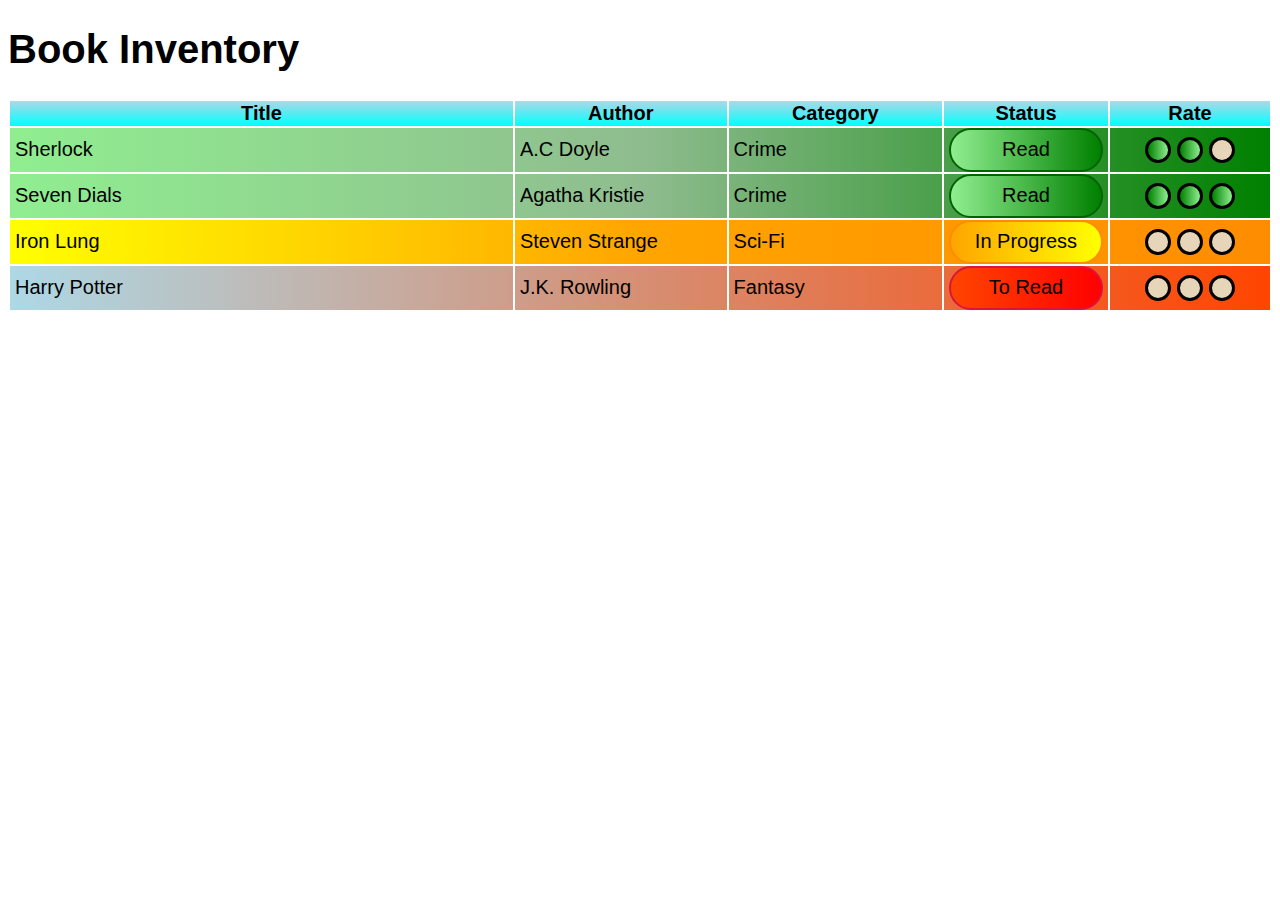
<file: css/book-inventory/index.html>
<!DOCTYPE html>
<html lang="en">

<head>
  <meta charset="utf-8">
  <title>Book Inventory</title>
  <meta name="viewport" content="width=device-width, initial-scale=1.0">
  <link rel="stylesheet" href="styles.css">
</head>

<body>
  <h1>Book Inventory</h1>
  <table>
    <thead>
      <tr>
        <th>Title</th>
        <th>Author</th>
        <th>Category</th>
        <th>Status</th>
        <th>Rate</th>
      </tr>
    </thead>
    <tbody>
      <tr class="read">
        <td>Sherlock</td>
        <td>A.C Doyle</td>
        <td>Crime</td>
        <td><span class="status">Read</span></td>
        <td><span class="rate two">
          <span></span>
          <span></span>
          <span></span>
        </span>
      </tr>
      <tr class="read">
        <td>Seven Dials</td>
        <td>Agatha Kristie</td>
        <td>Crime</td>
        <td><span class="status">Read</span></td>
        <td><span class="rate three">
          <span></span>
          <span></span>
          <span></span>
        </span>
      </tr>
      <tr class="in-progress">
        <td>Iron Lung</td>
        <td>Steven Strange</td>
        <td>Sci-Fi</td>
        <td><span class="status">In Progress</span></td>
        <td><span class="rate">
          <span></span>
          <span></span>
          <span></span>
        </span>
      </tr>
       <tr class="to-read">
        <td>Harry Potter</td>
        <td>J.K. Rowling</td>
        <td>Fantasy</td>
        <td><span class="status">To Read</span></td>
        <td><span class="rate">
          <span></span>
          <span></span>
          <span></span>
        </span>
      </tr>
    </tbody>
  </table>
</body>

</html>
</file>
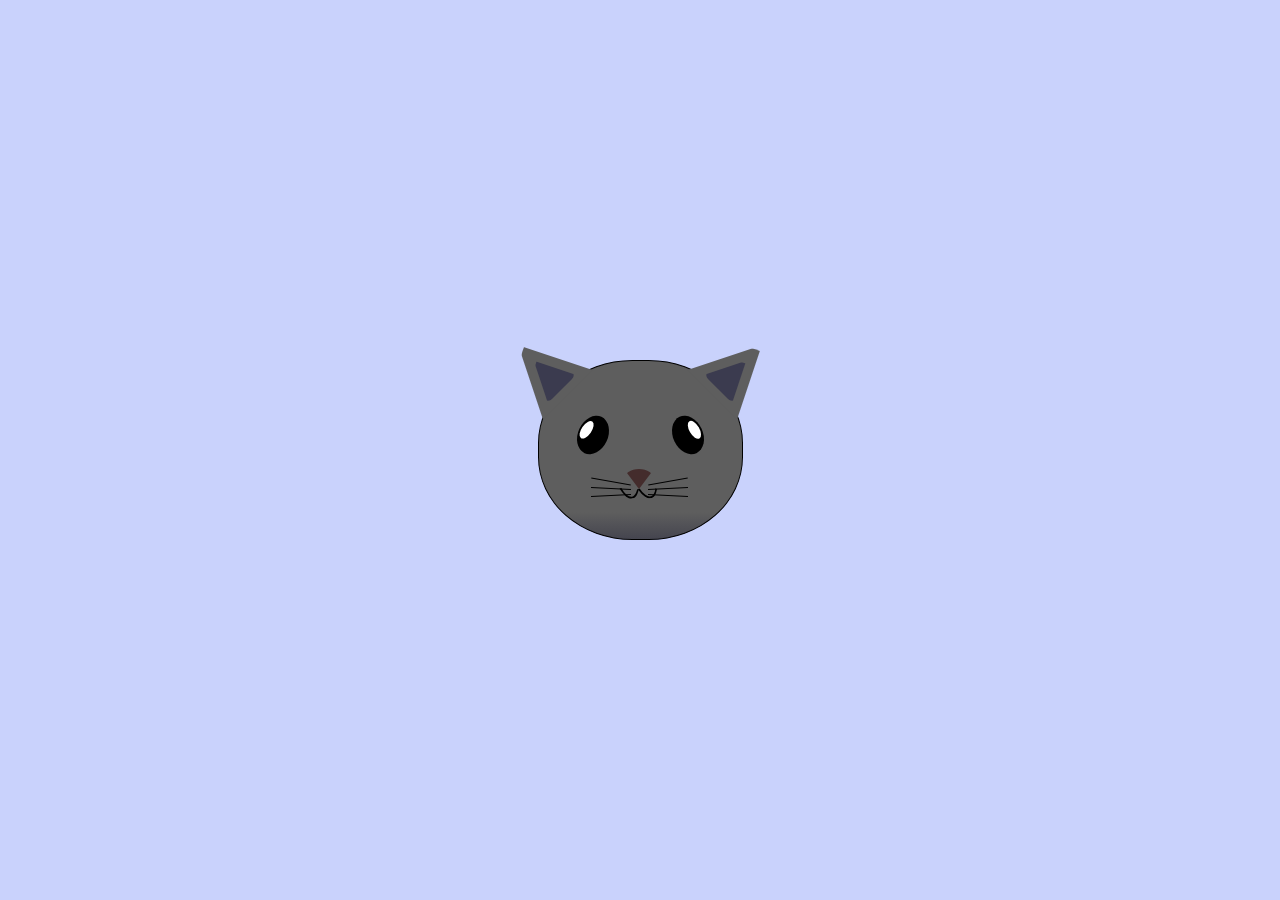
<file: css/cat-painting/index.html>
<!DOCTYPE html>
<html lang="en">
<head>
    <meta charset="UTF-8">
    <title>fCC Cat Painting</title>
    <link rel="stylesheet" href="./styles.css">
</head>
<body>
    <main>
      <div class="cat-head">
        <div class="cat-ears">
          <div class="cat-left-ear">
            <div class="cat-left-inner-ear"></div>
          </div>
          <div class="cat-right-ear">
            <div class="cat-right-inner-ear"></div>
          </div>
        </div>

        <div class="cat-eyes">
          <div class="cat-left-eye">
            <div class="cat-left-inner-eye"></div>
          </div>
          <div class="cat-right-eye">
            <div class="cat-right-inner-eye"></div>
          </div>
        </div>
        
        <div class="cat-nose"></div>

        <div class="cat-mouth">
          <div class="cat-mouth-line-left"></div>
          <div class="cat-mouth-line-right"></div>
        </div>

        <div class="cat-whiskers">
          <div class="cat-whiskers-left">
            <div class="cat-whisker-left-top"></div>
            <div class="cat-whisker-left-middle"></div>
            <div class="cat-whisker-left-bottom"></div>
          </div>
          <div class="cat-whiskers-right">
            <div class="cat-whisker-right-top"></div>
            <div class="cat-whisker-right-middle"></div>
            <div class="cat-whisker-right-bottom"></div>
          </div>
        </div>

      </div>
    </main>
</body>
</html>
</file>
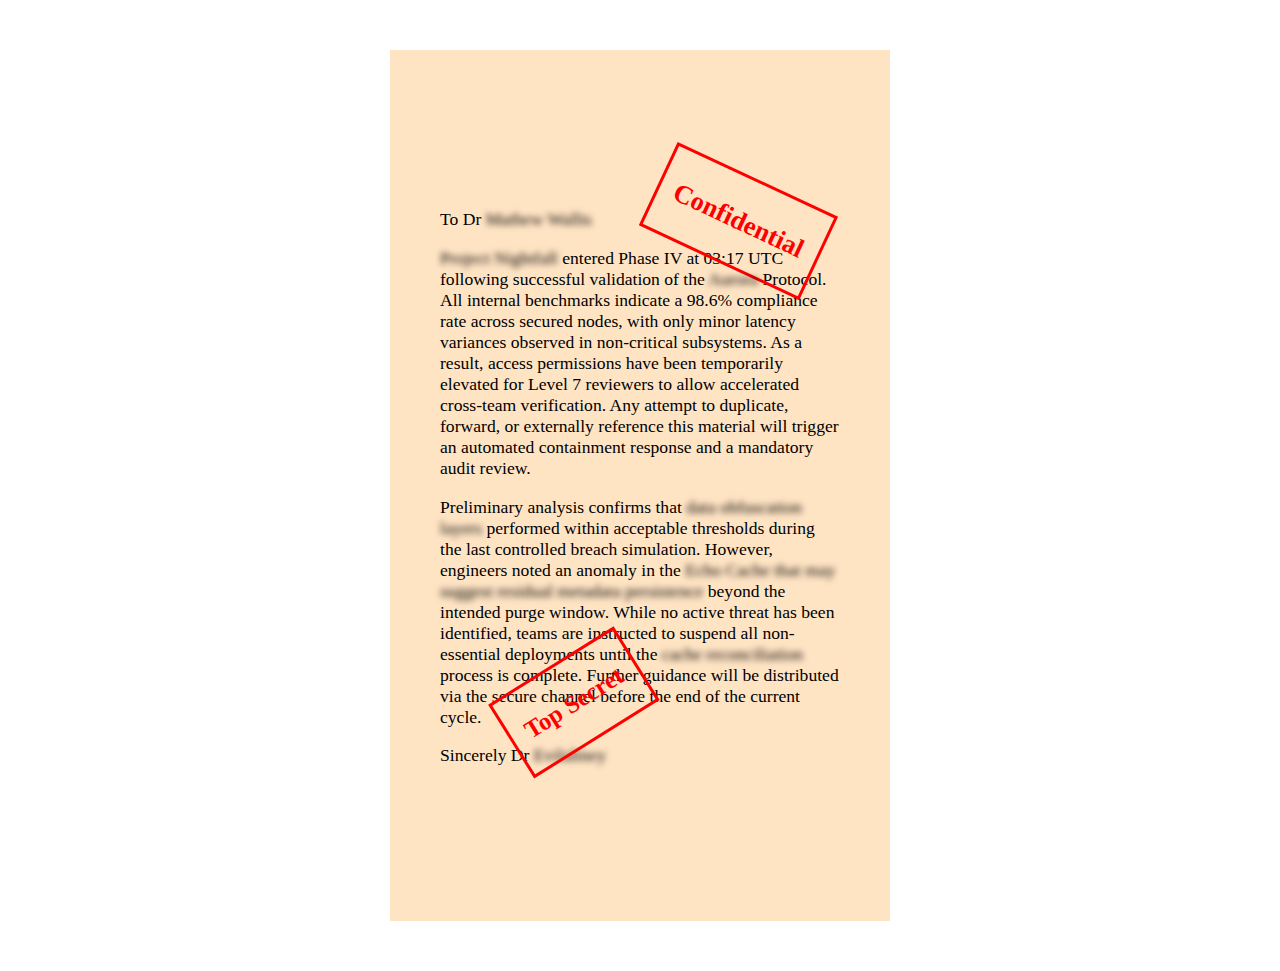
<file: css/confidential-email/index.html>
<!DOCTYPE html>
<html lang="en">

<head>
  <meta charset="UTF-8">
  <meta name="viewport" content="width=device-width, initial-scale=1.0">
  <title>Confidential Email</title>
  <link rel="stylesheet" href="styles.css"/>
</head>
<!--I used an AI for the actual paragraphs but the coding was done purely by me. i didn't know what topic to make it so i had the ai give me the topic and i blurred the different pieces of words to make it look covert-->
<body>
  <main id="email">
    <div id="confidential"><p>Confidential</p></div>
    <p>To Dr <span class="blurred">Mathew Wallis</span></p>
    <p><span class="blurred">Project Nightfall</span> entered Phase IV at 03:17 UTC following successful validation of the <span class="blurred">Aurora</span> Protocol. All internal benchmarks indicate a 98.6% compliance rate across secured nodes, with only minor latency variances observed in non-critical subsystems. As a result, access permissions have been temporarily elevated for Level 7 reviewers to allow accelerated cross-team verification. Any attempt to duplicate, forward, or externally reference this material will trigger an automated containment response and a mandatory audit review.</p>
    <p>Preliminary analysis confirms that <span class="blurred">data obfuscation layers</span> performed within acceptable thresholds during the last controlled breach simulation. However, engineers noted an anomaly in the <span class="blurred">Echo Cache that may suggest residual metadata persistence</span> beyond the intended purge window. While no active threat has been identified, teams are instructed to suspend all non-essential deployments until the <span class="blurred">cache reconciliation</span> process is complete. Further guidance will be distributed via the secure channel before the end of the current cycle.</p>
    <p>Sincerely Dr <span class="blurred">Evilaliney</span>
    <div id="top-secret"><p>Top Secret</div>
  </main>
</body>

</html>
</file>
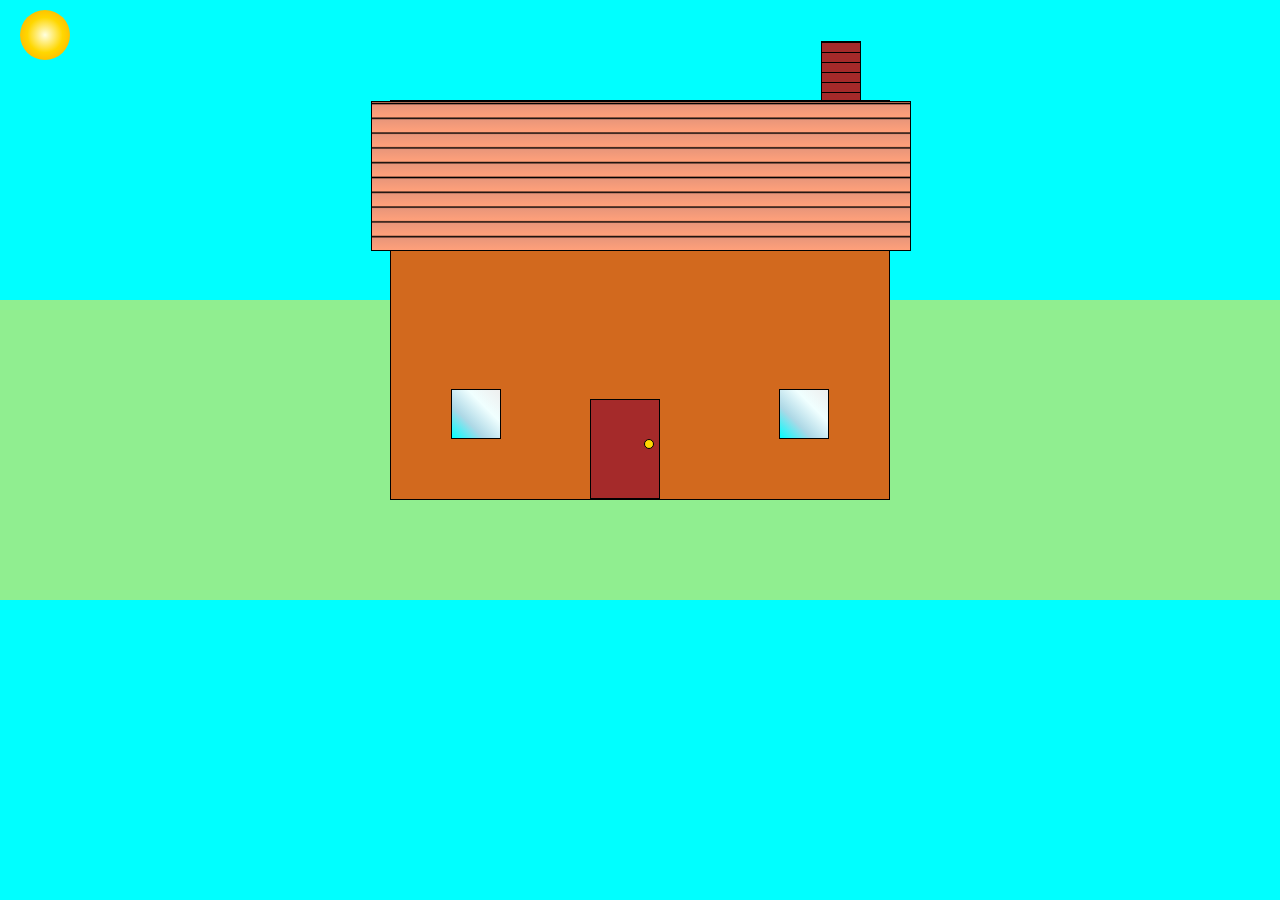
<file: css/house-painting/index.html>
<!DOCTYPE html>
<html lang="en">
<head>
    <meta charset="utf-8">
    <meta name="viewport" content="width=device-width, initial-scale=1.0">
    <title>House Painting</title>
    <link rel="stylesheet" href="styles.css">
</head>
<body>
    <div id="sun"></div>
    <div id="house">
        <div id="chimney"></div>
        <div id="roof"></div>
        <div id="window-1"></div>
        <div id="window-2"></div>
        <div id="door">
            <div id="door-handle"></div>
        </div>
    </div>
</body>
</html>
</file>
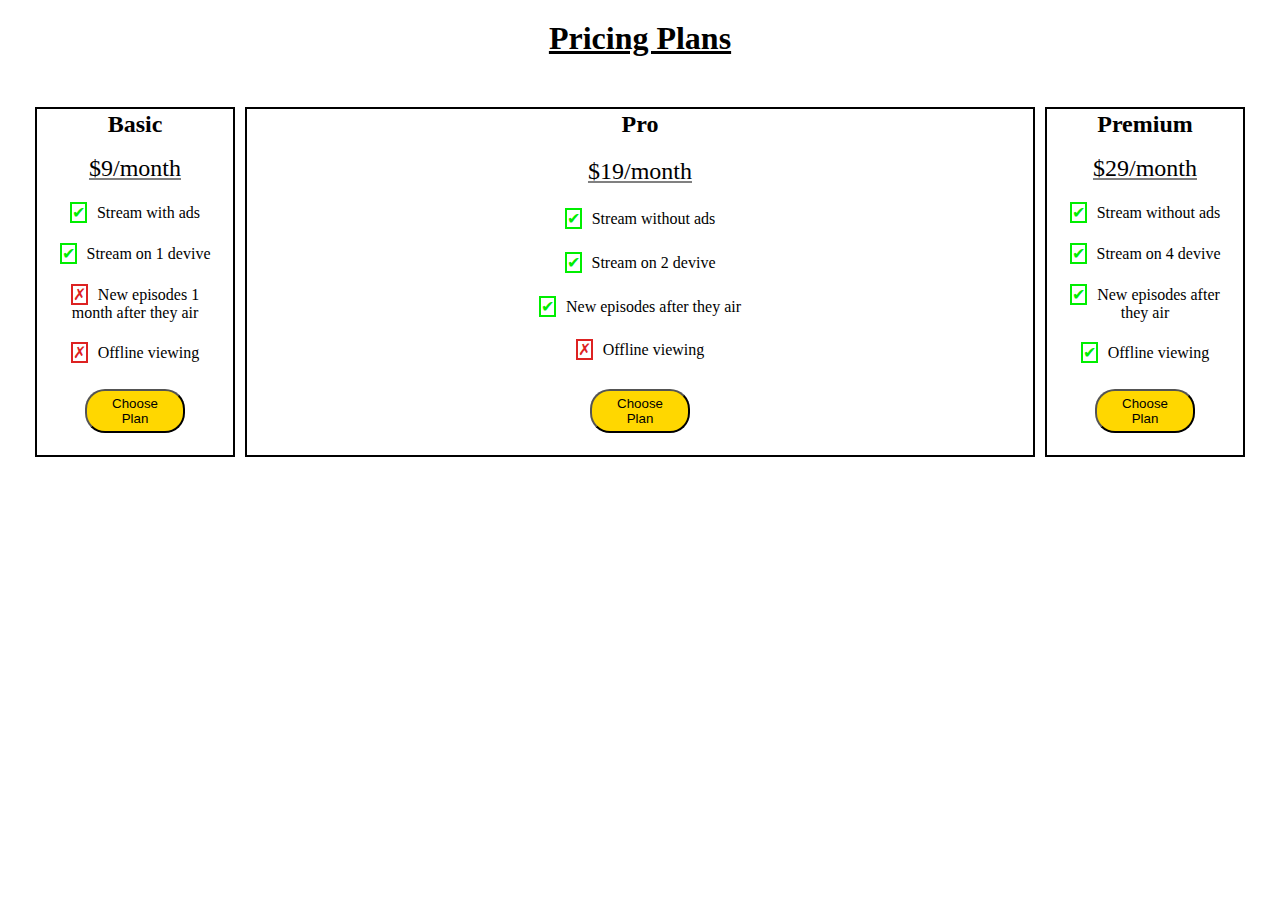
<file: css/price-plan/index.html>
<!DOCTYPE html>
<html lang="en">
  <head>
    <meta charset="UTF-8" />
    <title>Pricing Plans Layout Page</title>
    <meta name="viewport" content="width=device-width, initial-scale=1.0">
    <link rel="stylesheet" href="styles.css">
  </head>
  <body>
    <h1 class="page-title">Pricing Plans</h1>
    <div class="pricing-container">
     <div class="pricing-card basic-plan">
       <h2>Basic</h2>
       <p class="price">$9/month</p>
       <p><span class="tick">&#10004</span>Stream with ads</p>
       <p><span class="tick">&#10004</span>Stream on 1 devive</p>
       <p><span class="cross">&#10007</span>New episodes 1 month after they air</p>
       <p><span class="cross">&#10007</span>Offline viewing</p>
       <button class="pay-btn">Choose Plan</button>
     </div>
     <div class="pricing-card pro-plan">
       <h2>Pro</h2>
       <p class="price">$19/month</p>
       <p><span class="tick">&#10004</span>Stream without ads</p>
       <p><span class="tick">&#10004</span>Stream on 2 devive</p>
       <p><span class="tick">&#10004</span>New episodes after they air</p>
       <p><span class="cross">&#10007</span>Offline viewing </p>
       <button class="pay-btn">Choose Plan</button>
     </div>
     <div class="pricing-card premium-plan">
       <h2>Premium</h2>
       <p class="price">$29/month</p>
       <p><span class="tick">&#10004</span>Stream without ads</p>
       <p><span class="tick">&#10004</span>Stream on 4 devive</p>
       <p><span class="tick">&#10004</span>New episodes after they air</p>
       <p><span class="tick">&#10004</span>Offline viewing</p>
       <button class="pay-btn">Choose Plan</button>
       </div> 
    </div>
  </body>
</html>
</file>
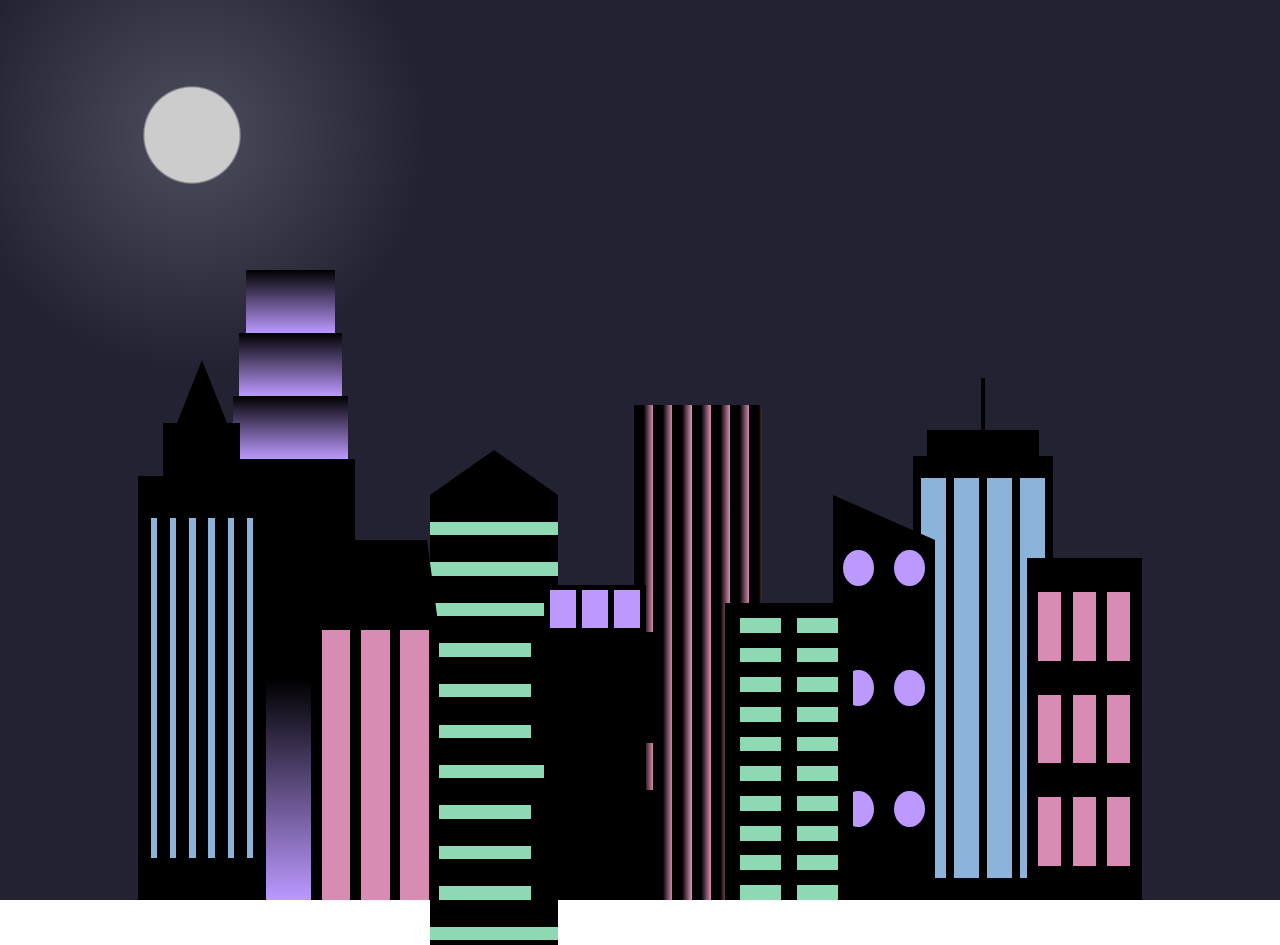
<file: css/skyline/index.html>
<!DOCTYPE html>
<html lang="en">    
  <head>
    <meta charset="UTF-8">
    <title>City Skyline</title>
    <link href="styles.css" rel="stylesheet" />   
  </head>

  <body>
<button id="toggleTheme"><img src="day-night.webp" alt="toggle day and day-night"></button>    <div class="background-buildings sky">
      <div></div>
      <div></div>
      <div class="bb1 building-wrap">
        <div class="bb1a bb1-window"></div>
        <div class="bb1b bb1-window"></div>
        <div class="bb1c bb1-window"></div>
        <div class="bb1d"></div>
      </div>
      <div class="bb2">
        <div class="bb2a"></div>
        <div class="bb2b"></div>
      </div>
      <div class="bb3"></div>
      <div></div>
      <div class="bb4 building-wrap">
        <div class="bb4a"></div>
        <div class="bb4b"></div>
        <div class="bb4c window-wrap">
          <div class="bb4-window"></div>
          <div class="bb4-window"></div>
          <div class="bb4-window"></div>
          <div class="bb4-window"></div>
        </div>
      </div>
      <div></div>
      <div></div>
    </div>

    <div class="foreground-buildings">
      <div></div>
      <div></div>
      <div class="fb1 building-wrap">
        <div class="fb1a"></div>
        <div class="fb1b"></div>
        <div class="fb1c"></div>
      </div>
      <div class="fb2">
        <div class="fb2a"></div>
        <div class="fb2b window-wrap">
          <div class="fb2-window"></div>
          <div class="fb2-window"></div>
          <div class="fb2-window"></div>
        </div>
      </div>
      <div></div>
      <div class="fb3 building-wrap">
        <div class="fb3a window-wrap">
          <div class="fb3-window"></div>
          <div class="fb3-window"></div>
          <div class="fb3-window"></div>
        </div>
        <div class="fb3b"></div>
        <div class="fb3a"></div>
        <div class="fb3b"></div>
      </div>
      <div class="fb4">
        <div class="fb4a"></div>
        <div class="fb4b">
          <div class="fb4-window"></div>
          <div class="fb4-window"></div>
          <div class="fb4-window"></div>
          <div class="fb4-window"></div>
          <div class="fb4-window"></div>
          <div class="fb4-window"></div>
        </div>
      </div>
      <div class="fb5"></div>
      <div class="fb6"></div>
      <div></div>
      <div></div>
    </div>
    <script src="script.js"></script>
  </body>
</html>
</file>
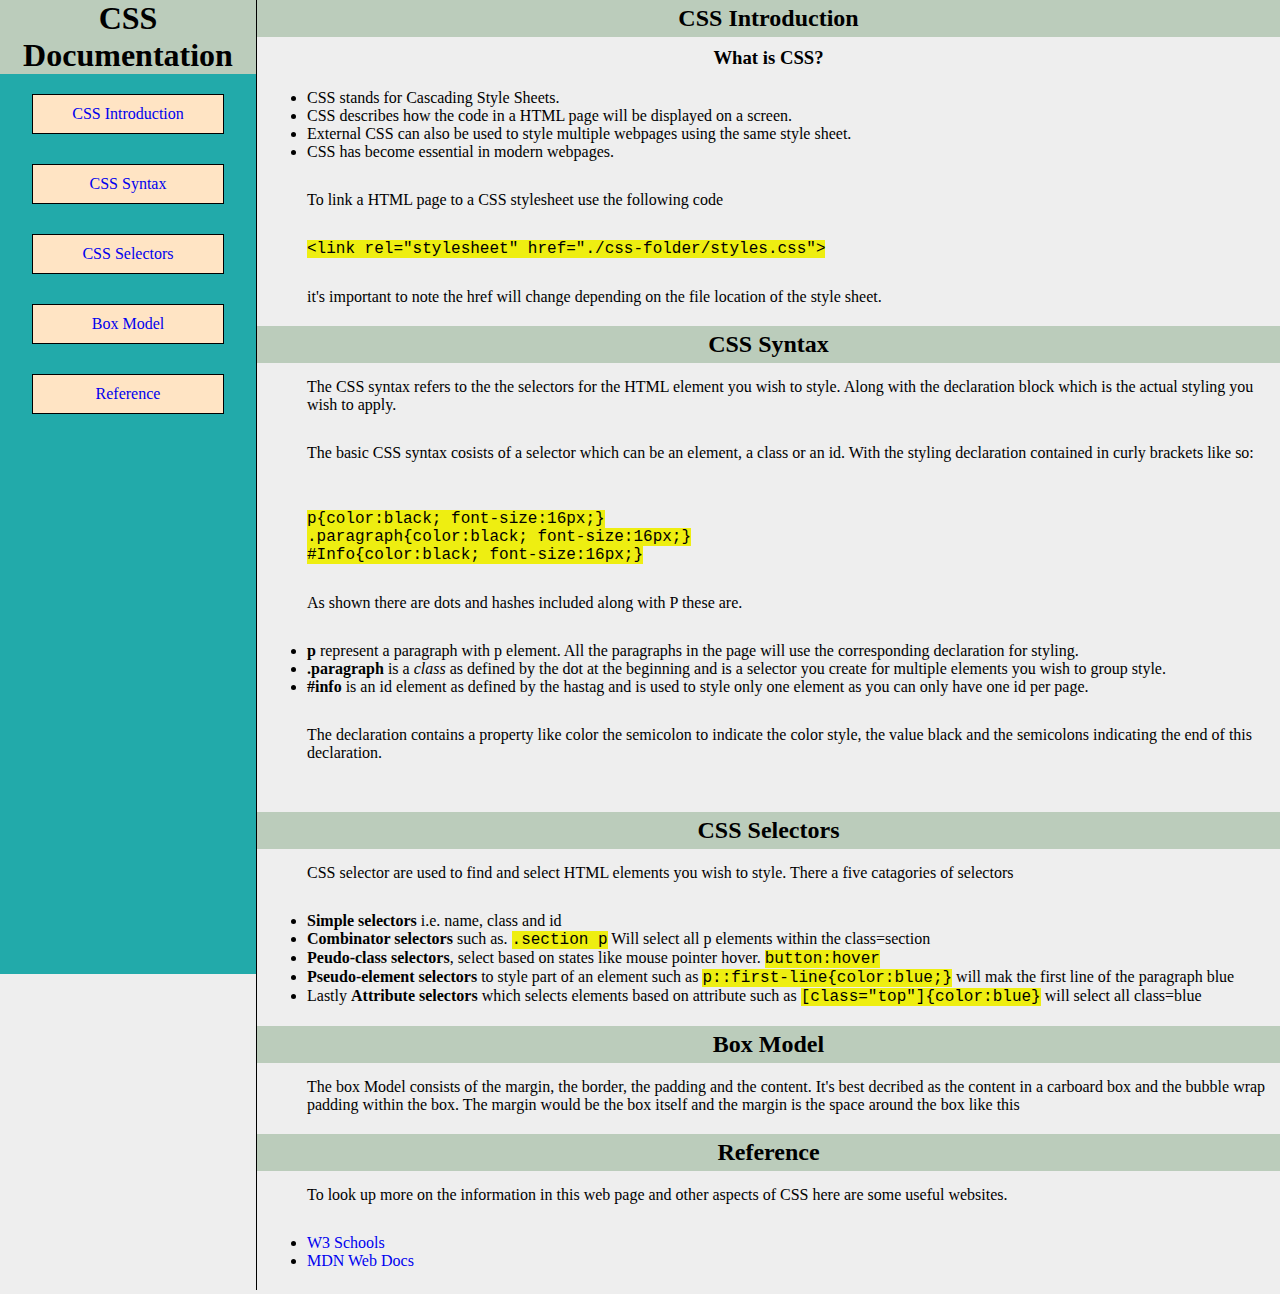
<file: css/tech-doc-page/index.html>
<!DOCTYPE html>
<html lang="en">
  <head>
    <meta charset="utf-8"/>
    <link rel="stylesheet" href="styles.css"/>
    <meta name="viewport" content="width=device-width, initial-scale=1.0"/>
    <title>HTML Reference Guide</title>
    
    </head>
    <body>
      <nav id="navbar">
        <header id="CSS_Documentation">
        <h1>CSS Documentation</h1>
        </header>
        <ul>
          <li><a class="nav-link" href="#css_introduction">CSS Introduction</a></li>
          <li><a class="nav-link"  href="#css_syntax">CSS Syntax</a></li>
          <li><a class="nav-link"  href="#css_selectors">CSS Selectors</a></li>
          <li><a class="nav-link"  href="#box_model">Box Model</a></li>
          <li><a class="nav-link"  href="#reference">Reference</a></li>
        </ul>
      </nav>
       <main id="main-doc">
           <section id="css_introduction" class="main-section">
                <header >
                  <h2>CSS Introduction</h2>
                </header>
                <h3>What is CSS?</h3>
                <ul>
                  <li>CSS stands for Cascading Style Sheets.</li>
                  <li>CSS describes how the code in a HTML page will be displayed on a screen.</li>
                  <li>External CSS can also be used to style multiple webpages using the same style sheet.</li>
                  <li>CSS has become essential in modern webpages.</li>
                </ul>

<p>To link a HTML page to a CSS stylesheet use the following code</p>

<p><code>&#60link rel="stylesheet" href="./css-folder/styles.css"&#62</code></p>
<p>it's important to note the href will change depending on the file location of the style sheet.</p>
            </section>
            <section id="css_syntax" class="main-section">
                <header >
                  <h2>CSS Syntax</h2>
                </header>
              <p>The CSS syntax refers to the the selectors for the HTML element you wish to style. Along with the declaration block which is the actual styling you wish to apply.</p> 
            
            <p>The basic CSS syntax cosists of a selector which can be an element, a class or an id. With the styling declaration contained in curly brackets like so:</p>
           <pre><code>
p{color:black; font-size:16px;}
.paragraph{color:black; font-size:16px;}
#Info{color:black; font-size:16px;}</code></pre>
                  <p> As shown there are dots and hashes included along with P these are.</p>
                  <ul>
                    <li><b>p</b> represent a paragraph with p element. All the paragraphs in the page will use the corresponding declaration for styling.</li>
                    <li><b>.paragraph</b> is a <i>class</i> as defined by the dot at the beginning and is a selector you create for multiple elements you wish to group style.</li>
                    <li><b>#info</b> is an id element as defined by the hastag and is used to style only one element as you can only have one id per page.</li>
                  </ul>
                  <p>The declaration contains a property like color the semicolon to indicate the color style, the value black and the semicolons indicating the end of this declaration.<p>
            </section>
            <section id="css_selectors" class="main-section">
                <header >
                  <h2>CSS Selectors</h2>
                </header>
                  <p>CSS selector are used to find and select HTML elements you wish to style. There a five catagories of selectors</p>
                  <ul>
                    <li><b>Simple selectors</b> i.e. name, class and id</li>
                    <li><b>Combinator selectors</b> such as. <code>.section p</code> Will select all p elements within the class=section</li>
                      <li><b>Peudo-class selectors</b>, select based on states like mouse pointer hover. <code>button:hover</code></li>
                      <li><b>Pseudo-element selectors</b> to style part of an element such as <code>p::first-line{color:blue;}</code> will mak the first line of the paragraph blue</li>
                      <li>Lastly <b>Attribute selectors</b> which selects elements based on attribute such as <code>[class="top"]{color:blue}</code> will select all class=blue</li>
                  </ul>
            </section>
            <section id="box_model" class="main-section">
                <header>
                  <h2>Box Model</h2>
                </header>
                  <p>The box Model consists of the margin, the border, the padding and the content. It's best decribed as the content in a carboard box and the bubble wrap padding within the box. The margin would be the box itself and the margin is the space around the box like this</p>
                  <div id="margin">
                    <div id="border">
                      <div id="padding">
                        <div id="content"></div>
                      </div>
                    </div>
                  </div> 
            </section>
            <section id="reference" class="main-section">
                <header >
                  <h2>Reference</h2>
                </header>
            <p>To look up more on the information in this web page and other aspects of CSS here are some useful websites.</p>
            <ul id="footer-reference">
              <li><a href="https://www.w3schools.com/css/default.asp">W3 Schools</a></li>
              <li><a href="https://developer.mozilla.org/en-US/docs/Web/CSS">MDN Web Docs</a></li>
            </ul>
            </section>
            
          </main>
      </body>
  </html>
</file>
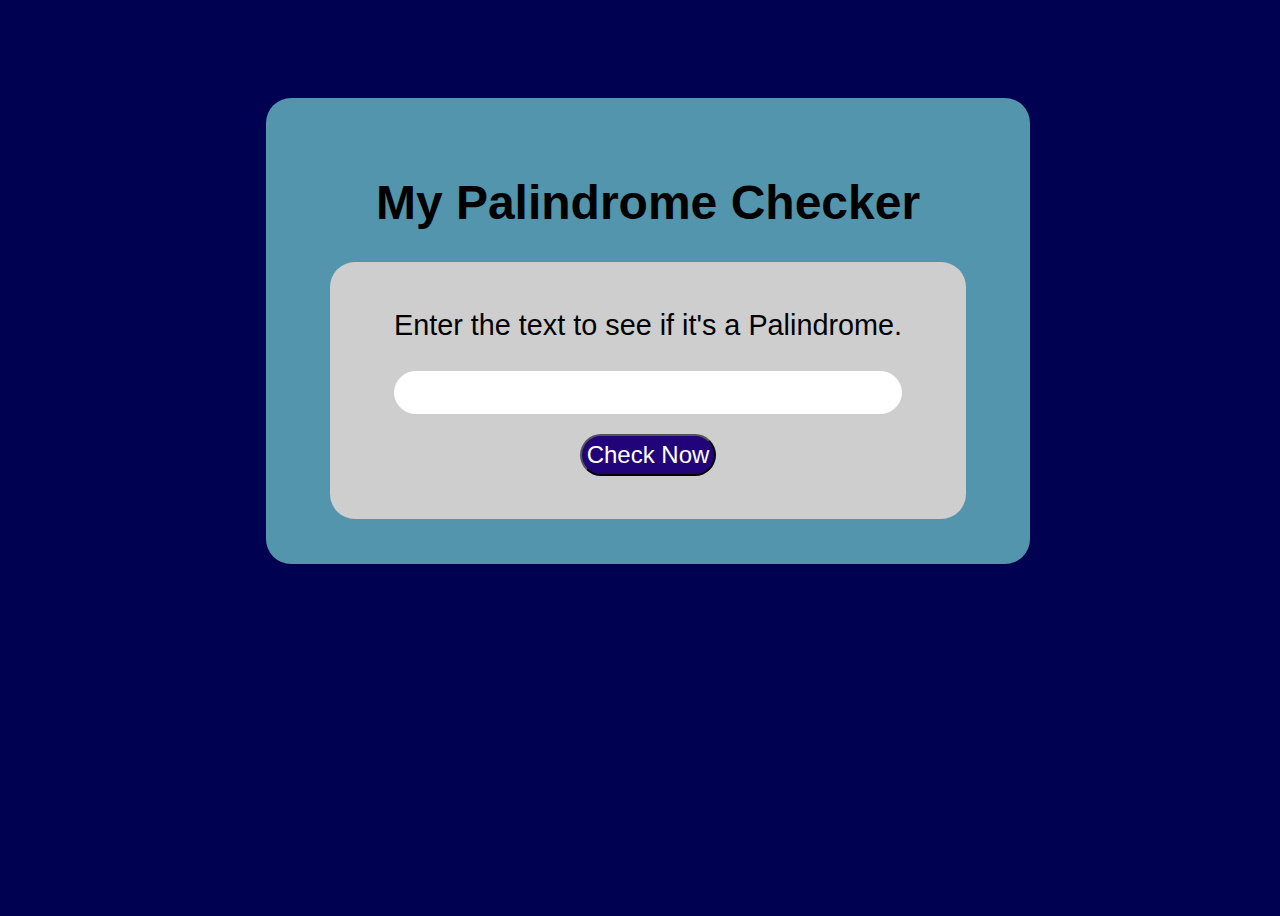
<file: javaScript/palindrome/index.html>
<!DOCTYPE html>
<html lang="en">
  <head>
  <meta charset="utf-8" /> 
   <meta name="viewport" content="width=device-width, initial-scale=1.0" />
  
  <title>Palindrome Checker</title>
  <link rel="stylesheet" href="styles.css"/>
</head>
<body>
  <main>
    <h1>My Palindrome Checker</h1>
    <div>
      <p>Enter the text to see if it's a Palindrome.</p>
      <input type="text" id="text-input" required/>
      <button id="check-btn">Check Now</button>
      <p id="result"></p>
    </div>
  </main>

  <script src="./script.js"></script>
</body>

</html>
</file>
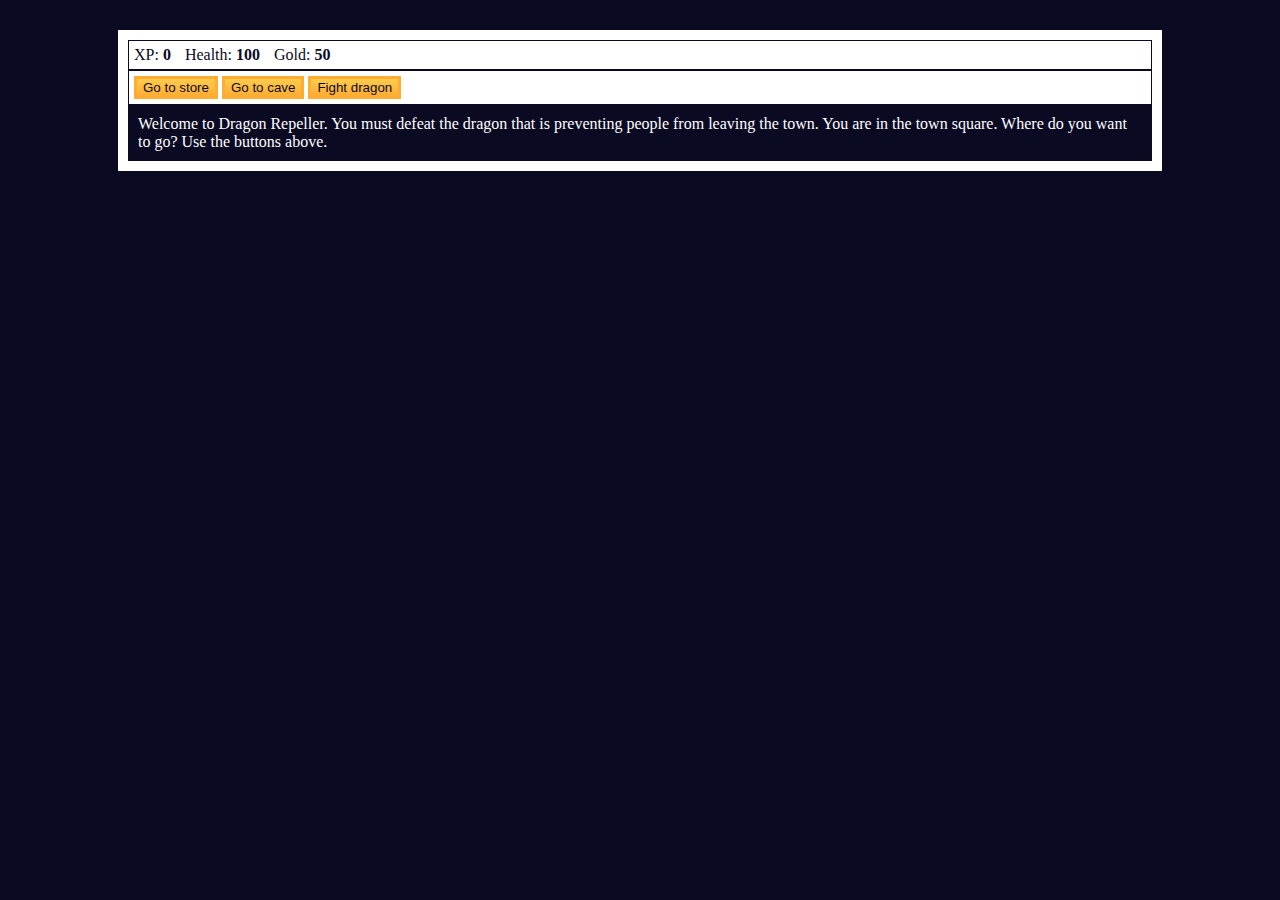
<file: javaScript/rpgGame/index.html>
<!DOCTYPE html>
<html lang="en">
  <head>
    <meta charset="utf-8">
    <link rel="stylesheet" href="./styles.css">
    <title>RPG - Dragon Repeller</title>
  </head>
  <body>
    <div id="game">
      <div id="stats">
        <span class="stat">XP: <strong><span id="xpText">0</span></strong></span>
        <span class="stat">Health: <strong><span id="healthText">100</span></strong></span>
        <span class="stat">Gold: <strong><span id="goldText">50</span></strong></span>
      </div>
      <div id="controls">
        <button id="button1">Go to store</button>
        <button id="button2">Go to cave</button>
        <button id="button3">Fight dragon</button>
      </div>
      <div id="monsterStats">
        <span class="stat">Monster Name: <strong><span id="monsterName"></span></strong></span>
        <span class="stat">Health: <strong><span id="monsterHealth"></span></strong></span>
      </div>
      <div id="text">
        Welcome to Dragon Repeller. You must defeat the dragon that is preventing people from leaving the town. You are in the town square. Where do you want to go? Use the buttons above.
      </div>
    </div>
    <script src="./script.js"></script>
  </body>
</html>
</file>
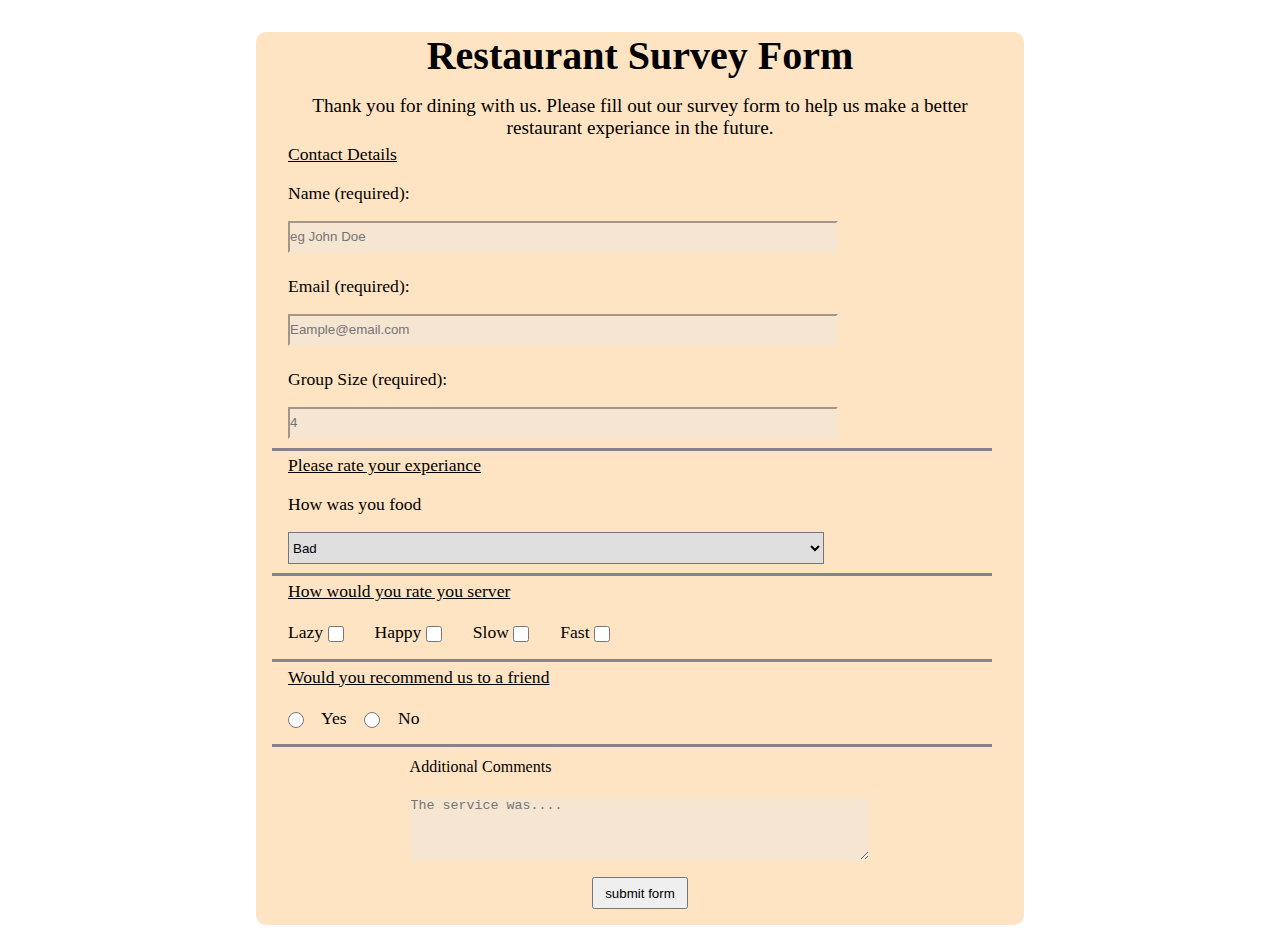
<file: survey.html>
<!DOCTYPE html>
<html lang="en">
  <head>
    <meta charset="UTF-8" />
    <link rel="stylesheet" href="survey-styles.css">
    <title>Survey Form</title>
  </head>

  <body>
    <div id="form-backgound">
    <h1 id="title">Restaurant Survey Form</h1>
    <p id="description">Thank you for dining with us. Please fill out our survey form to help us make a better restaurant experiance in the future.</p>
    <form id="survey-form">
      <fieldset id="guest-info">
          <legend>Contact Details</legend>
            <label id="name-label" for="name">Name (required):</label>
            <input required type="text" id="name"
            placeholder="eg John Doe" name="name">
            <br>
            <label id="email-label" for="email">Email (required):</label>
            <input required type="email" id="email" placeholder="Eample@email.com" name="email">
            <br>
            <label id="number-label" for="group-size">Group Size (required):</label>
            <input required type="number" id="number" name="group-size" placeholder="4" min="1" max="20">
        </fieldset>
        <fieldset id="experiance-fieldset">
          <legend>Please rate your experiance</legend>
          <label id="food-label" for="dropdown">How was you food<label>
            <select id="dropdown" name="food-rating">
              <option value="bad">Bad</option>
              <option value="okay">Okay</option>
              <option value="good">Good</option>
              <option value="very-good">Very Good<option>
              </select>             
                        </fieldset>
                         <fieldset id="server-fieldset">
                <legend>How would you rate you server</legend>
             <label id="lazy-label" for="lazy">
               Lazy <input type="checkbox"
                 id="lazy"
                  name="lazy" 
                  value="lazy"></label>
             
             <label id="happy-label" for="happy"> Happy <input type="checkbox" 
                id="happy"
                name="happy"
                value="happy"></label>
                
                <label id="slow-label" for="slow"> Slow <input type="checkbox" 
                id="slow"
                name="slow"
                value="slow"/></label>

                <label id="fast-label" for="fast">
                 Fast <input type="checkbox" 
                id="fast"
                name="fast"
                value="fast"/></label>
                
                </fieldset>
              <fieldset id="recommend-fieldset">
                  <legend id="recommend">Would you recommend us to a friend</legend>
                  <label id="yes-label" for="yes-option"> <input type="radio" 
                  id="yes-option"
                  name="recommend"
                  value="recommend"> Yes</label>
                  
                  <label id="no-label" for="no-option"><input type="radio" value="recommend" id="no-option" name="recommend"> No </label>
                  
                </fieldset>
                <section id="comment">
                <label id="comments-label" for="comments">Additional Comments</label><br>
                <textarea placeholder="The service was...." id="comments" name="comments" rows="4" cols="30"></textarea>
<button id="submit">submit form</button>
</section>
      </form>
      </div>
  </body>
</html>
</file>
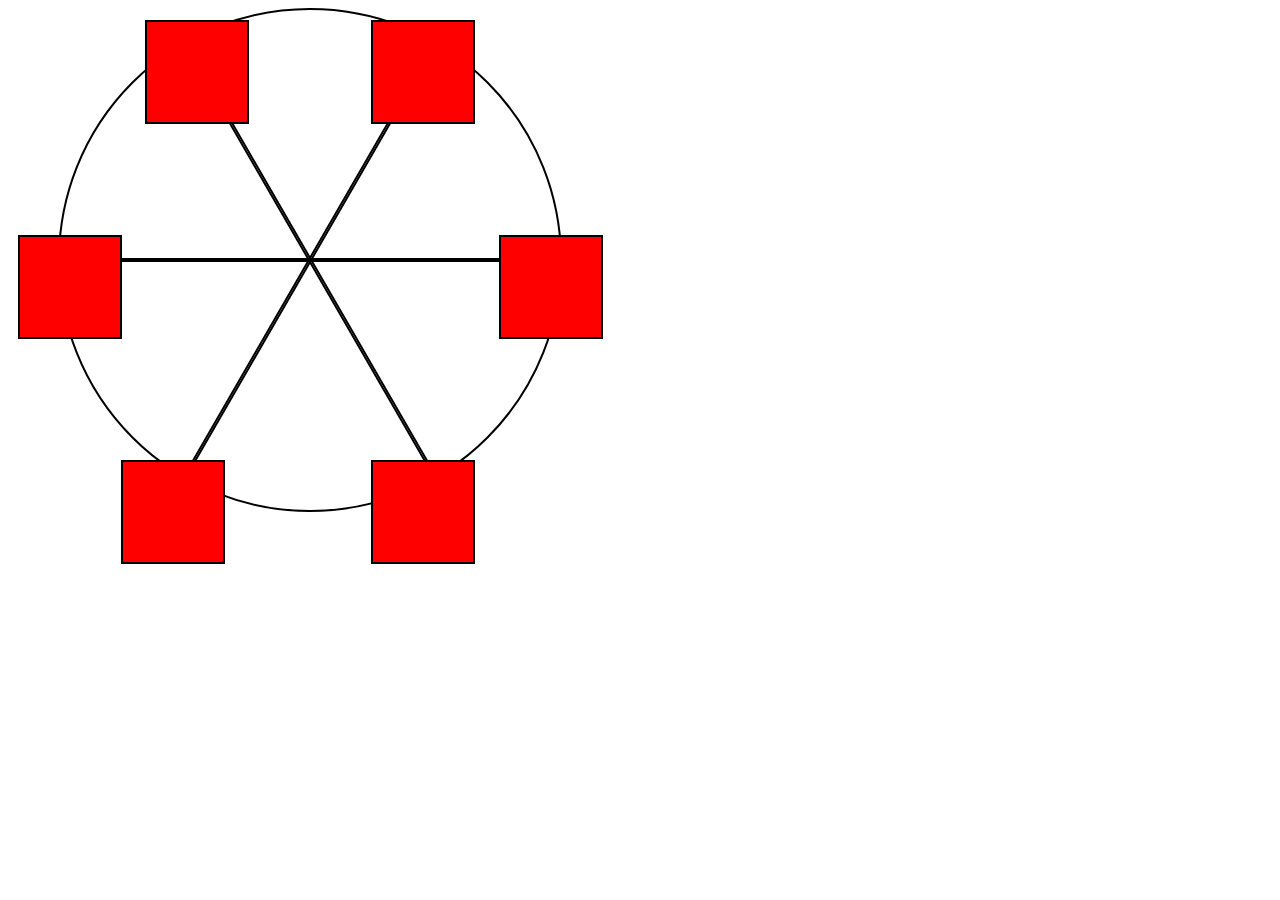
<file: css/ferris-wheel/ferris-wheel.html>
<!DOCTYPE html>
<html lang="en">
  <head>
    <meta charset="UTF-8">
    <title>Ferris Wheel</title>
    <link rel="stylesheet" href="./styles.css">
    <meta name="viewport" content="width=device-width, initial-scale=1.0">
  </head>
  <body>
    <div class="wheel">
      <span class="line"></span>
      <span class="line"></span>
      <span class="line"></span>
      <span class="line"></span>
      <span class="line"></span>
      <span class="line"></span>

      <div class="cabin"></div>
      <div class="cabin"></div>
      <div class="cabin"></div>
      <div class="cabin"></div>
      <div class="cabin"></div>
      <div class="cabin"></div>
    </div>
  </body>
</html>
</file>
<file: css/book-inventory/styles.css>
html{
  font-family:Aril, sans-serif;
  font-size:20px
}
/* row backgrounds*/
thead{
  background:linear-gradient(lightblue,cyan);
}
tr[class="read"]{
  background-image:linear-gradient(
    90deg,lightgreen, darkseagreen, green);
}
tr[class="in-progress"]{
background-image:linear-gradient(
    90deg,yellow,orange, darkorange);
}
tr[class="to-read"]{
background-image:linear-gradient(
    90deg,lightblue, orangered);
}
/* sizing and styling rows*/
th:first-of-type{
  width:50%;
}
th{
  width:20%;
}
td{
  padding:0 5px;
}
span{
  display:inline-block;
  
}
tr[class="read"] span[class="status"]{
border:2px solid darkgreen;
background-image:linear-gradient(90deg,lightgreen,green);
}

tr[class="in-progress"] span[class="status"]{
  border:2px solid darkorange;
  background-image:linear-gradient(90deg,orange, yellow);
}
tr[class="to-read"] span[class="status"]{
  border:2px solid crimson;
  background-image:linear-gradient(90deg,orangered,red);
}
/*sizing and sizing spans within columns status and rate*/
span[class="status"], span[class^="rate"]{
  height:1.5em;
  width:7em;
  padding:5px;
  display:flex;
  justify-content:center;
  align-items:center;
  border-radius:40px;
}
/*making and styling rate indicators*/
span[class^="rate"]> span{
  background-color:rgb(231, 213, 186);
  height:1em;
  width:1em;
  margin:3px;
  border:3px solid black;border-radius:50%;
}

span[class~="one"]> span:nth-child(1){
  background-image:linear-gradient(90deg,green,lightgreen);
}
span[class~="two"] span:nth-child(1),span[class~="two"] span:nth-child(2){
  background-image:linear-gradient(90deg,green,lightgreen);
}

span[class~="three"]> span{
  background-image:linear-gradient(90deg,green,lightgreen);
}
</file>
<file: css/cat-painting/styles.css>
* {
  box-sizing: border-box;
}

body {
  background-color: #c9d2fc;
}

.cat-head {
  position: absolute;
  right: 0;
  left: 0;
  top: 0;
  bottom: 0;
  margin: auto;
  background: linear-gradient(#5e5e5e 85%, #45454f 100%);
  width: 205px;
  height: 180px;
  border: 1px solid #000;
  border-radius: 46%;
}

.cat-left-ear {
  position: absolute;
  top: -26px;
  left: -31px;
  z-index: 1;
  border-top-left-radius: 90px;
  border-top-right-radius: 10px;
  transform: rotate(-45deg);
  border-left: 35px solid transparent;
  border-right: 35px solid transparent;
  border-bottom: 70px solid #5e5e5e;
}

.cat-right-ear {
  position: absolute;
  top: -26px;
  left: 163px;
  z-index: 1;
  transform: rotate(45deg);
  border-top-left-radius: 90px;
  border-top-right-radius: 10px;
  border-left: 35px solid transparent;
  border-right: 35px solid transparent;
  border-bottom: 70px solid #5e5e5e;
}

.cat-left-inner-ear {
  position: absolute;
  top: 22px;
  left: -20px;
  border-top-left-radius: 90px;
  border-top-right-radius: 10px;
  border-bottom-right-radius: 40%;
  border-bottom-left-radius: 40%;
  border-left: 20px solid transparent;
  border-right: 20px solid transparent;
  border-bottom: 40px solid #3b3b4f;
}

.cat-right-inner-ear {
  position: absolute;
  top: 22px;
  left: -20px;
  border-top-left-radius: 90px;
  border-top-right-radius: 10px;
  border-bottom-right-radius: 40%;
  border-bottom-left-radius: 40%;
  border-left: 20px solid transparent;
  border-right: 20px solid transparent;
  border-bottom: 40px solid #3b3b4f;
}

.cat-left-eye {
  position: absolute;
  top: 54px;
  left: 39px;
  border-radius: 60%;
  transform: rotate(25deg);
  width: 30px;
  height: 40px;
  background-color: #000;
}

.cat-right-eye {
  position: absolute;
  top: 54px;
  left: 134px;
  border-radius: 60%;
  transform: rotate(-25deg);
  width: 30px;
  height: 40px;
  background-color: #000;
}

.cat-left-inner-eye {
  position: absolute;
  top: 8px;
  left: 2px;
  width: 10px;
  height: 20px;
  transform: rotate(10deg);
  background-color: #fff;
  border-radius: 60%;
}

.cat-right-inner-eye {
  position: absolute;
  top: 8px;
  left: 18px;
  transform: rotate(-5deg);
  width: 10px;
  height: 20px;
  background-color: #fff;
  border-radius: 60%;
}

.cat-nose {
  position: absolute;
  top: 108px;
  left: 85px;
  border-top-left-radius: 50%;
  border-bottom-right-radius: 50%;
  border-bottom-left-radius: 50%;
  transform: rotate(180deg);
  border-left: 15px solid transparent;
  border-right: 15px solid transparent;
  border-bottom: 20px solid #442c2c;
}

.cat-mouth div {
  width: 30px;
  height: 50px;
  border: 2px solid #000;
  border-radius: 190%/190px 150px 0 0;
  border-color: black transparent transparent transparent;
}

.cat-mouth-line-left {
  position: absolute;
  top: 88px;
  left: 74px;
  transform: rotate(170deg);
}

.cat-mouth-line-right {
  position: absolute;
  top: 88px;
  left: 91px;
  transform: rotate(165deg);
}

.cat-whiskers-left div {
  width: 40px;
  height: 1px;
  background-color: #000;
}

.cat-whiskers-right div {
  width: 40px;
  height: 1px;
  background-color: #000;
}

.cat-whisker-left-top {
  position: absolute;
  top: 120px;
  left: 52px;
  transform: rotate(10deg);
}

.cat-whisker-left-middle {
  position: absolute;
  top: 127px;
  left: 52px;
  transform: rotate(3deg);
}

.cat-whisker-left-bottom {
  position: absolute;
  top: 134px;
  left: 52px;
  transform: rotate(-3deg);
}

.cat-whisker-right-top {
  position: absolute;
  top: 120px;
  left: 109px;
  transform: rotate(-10deg);
}

.cat-whisker-right-middle {
  position: absolute;
  top: 127px;
  left: 109px;
  transform: rotate(-3deg);
}

.cat-whisker-right-bottom {
  position: absolute;
  top: 134px;
  left: 109px;
  transform:rotate(3deg);
}
</file>
<file: css/confidential-email/styles.css>
body{
  box-sizing:border-box;
}
#email{

  padding:50px;
  margin:50px auto;
  width:500px;
  border:2px;
  box-sizing:border-box;
  background-color:bisque;
}
#confidential{
  display:inline-block;
  padding:1px 15px;
  margin-left:10px;
  border:3px solid red;
  transform:translate(200px, 75px) rotate(25deg);
  font-size:1.5em;
  font-weight:bolder;
  color:red;
}
#top-secret{
  display:inline-block;
  padding:2px 15px;
  margin-left:10px;
  border:3px solid red;
  transform:translate(50px, -125px)rotate(-32deg);
  font-size:1.4em;
  font-weight:bolder;
  color:red;
}
p{
  font-size:1.1em
}
.blurred{
  filter:blur(3px)
}
</file>
<file: css/house-painting/styles.css>
*{
  box-sizing:border-box;
}
body{
  background:linear-gradient(aqua 0 50%,lightgreen 50% 100%)
}
#sun{
  position:absolute;
  top:10px;
  left:20px;
  height:50px;
  width:50px;
  border-radius:50%;background:radial-gradient(lightyellow,gold, orange);
}
#house{
  position:relative;
  width:500px;
  height:400px;
  border:1px solid black;
  background:chocolate;
  margin:100px auto;
}
#house div{
  position:absolute;
}

#roof{
  width:540px;
  height:150px;
  top:0;
  left:-20px;
   border:1px solid black;
background:repeating-linear-gradient(LightSalmon 20%,black 21%, DarkSalmon 22%, lightsalmon 30% );
}
#chimney{
  height:60px;
  width:40px;
  left:430px;
  top:-60px;
  border:1px solid black;
background:repeating-linear-gradient(#000 0 1px, brown 1px 10px);
  z-index:-1;
}
#door{
  height:100px;
  width:70px;
  background:brown;
  border:1px solid black;
  bottom:0;
  left:40%;
}
#window-1, #window-2{
  height:50px;
  width:50px;
   border:1px solid black;background:linear-gradient(45deg,cyan, lightblue, azure , #eee);
  bottom:60px;
}
#window-1{
left:60px;
}
#window-2{
  right:60px;
}

#door-handle{
  height:10px;
  width:10px;
  background:gold;
  border:1px solid black;
  border-radius:50%;
  right:5px;
  top:40%;
}
</file>
<file: css/price-plan/styles.css>
*{
  padding:0;
  margin:0;
  box-sizing:border-box;
  text-align:center;
}
h1{
  margin:20px auto;
  font-weight:bold;
  text-decoration: underline;
}

.pricing-container{
  display:flex;
  flex-wrap:wrap;
  margin:0 30px;
}
.pricing-card{
  display:flex;
  flex-direction:column;
  justify-content: space-between;
  flex:0 0 200px;
  border: 2px solid black;
  margin:30px 5px;
  padding:2px 15px;
  height:350px;
}
.pricing-card:hover{
  
  transform:scale(1.1);
  background-color:#eff;
  
}
.price{
  font-size:1.5em;
  text-decoration: underline grey;
}
p{
  margin:5px auto;
}
.basic-plan{
  order:0;
}
.pro-plan{
  order:1;
  flex-grow:2;
}
.premium-plan{
  order:2;
}
.tick{
  margin-right:10px;
  border:2px solid #00ee00;
  color:#0e0
}
.cross{
  margin-right:10px;
  border:2px solid #d22;
  color:#d22
}
.pay-btn{
  width:100px;
  margin:10px auto 20px;padding:5px 10px;
  background-color:gold;
  border-radius:20px;
}
.pay-btn:hover{
  cursor:pointer;
  transform:scale(1.2)
}
</file>
<file: css/skyline/styles.css>
:root {
  --building-color1: #aa80ff;
  --building-color2: #66cc99;
  --building-color3: #cc6699;
  --building-color4: #538cc6;
  --window-color1: #bb99ff;
  --window-color2: #8cd9b3;
  --window-color3: #d98cb3;
  --window-color4: #8cb3d9;
}

* {
  box-sizing: border-box;
}

body {
  height: 100vh;
  margin: 0;
  overflow: hidden;
}

.background-buildings, .foreground-buildings {
  width: 100%;
  height: 100%;
  display: flex;
  align-items: flex-end;
  justify-content: space-evenly;
  position: absolute;
  top: 0;
}

.building-wrap {
  display: flex;
  flex-direction: column;
  align-items: center;
}

.window-wrap {
  display: flex;
  align-items: center;
  justify-content: space-evenly;
}

.sky {
  background: radial-gradient(
      closest-corner circle at 15% 15%,
      #ffcf33,
      #ffcf33 20%,
      #ffff66 21%,
      #bbeeff 100%
    );
}

/* BACKGROUND BUILDINGS - "bb" stands for "background building" */
.bb1 {
  width: 10%;
  height: 70%;
}

.bb1a {
  width: 70%;
}
  
.bb1b {
  width: 80%;
}
  
.bb1c {
  width: 90%;
}

.bb1d {
  width: 100%;
  height: 70%;
  background: linear-gradient(
      var(--building-color1) 50%,
      var(--window-color1)
    );
}

.bb1-window {
  height: 10%;
  background: linear-gradient(
      var(--building-color1),
      var(--window-color1)
    );
}

.bb2 {
  width: 10%;
  height: 50%;
}

.bb2a {
  border-bottom: 5vh solid var(--building-color2);
  border-left: 5vw solid transparent;
  border-right: 5vw solid transparent;
}

.bb2b {
  width: 100%;
  height: 100%;
  background: repeating-linear-gradient(
      var(--building-color2),
      var(--building-color2) 6%,
      var(--window-color2) 6%,
      var(--window-color2) 9%
    );
}

.bb3 {
  width: 10%;
  height: 55%;
  background: repeating-linear-gradient(
      90deg,
      var(--building-color3),
      var(--building-color3),
      var(--window-color3) 15%
    );
}

.bb4 {
  width: 11%;
  height: 58%;
}

.bb4a {
  width: 3%;
  height: 10%;
  background-color: var(--building-color4);
}

.bb4b {
  width: 80%;
  height: 5%;
  background-color: var(--building-color4);
}
  
.bb4c {
  width: 100%;
  height: 85%;
  background-color: var(--building-color4);
}

.bb4-window {
  width: 18%;
  height: 90%;
  background-color: var(--window-color4);
}

/* FOREGROUND BUILDINGS - "fb" stands for "foreground building" */
.fb1 {
  width: 10%;
  height: 60%;
}

.fb1a {
  border-bottom: 7vh solid var(--building-color4);
  border-left: 2vw solid transparent;
  border-right: 2vw solid transparent;
}

.fb1b {
  width: 60%;
  height: 10%;
  background-color: var(--building-color4);
}
  
.fb1c {
  width: 100%;
  height: 80%;
  background: repeating-linear-gradient(
      90deg,
      var(--building-color4),
      var(--building-color4) 10%,
      transparent 10%,
      transparent 15%
    ),
    repeating-linear-gradient(
      var(--building-color4),
      var(--building-color4) 10%,
      var(--window-color4) 10%,
      var(--window-color4) 90%
    );
}

.fb2 {
  width: 10%;
  height: 40%;
}

.fb2a {
  width: 100%;
  border-bottom: 10vh solid var(--building-color3);
  border-left: 1vw solid transparent;
  border-right: 1vw solid transparent;
}

.fb2b {
  width: 100%;
  height: 75%;
  background-color: var(--building-color3);
}

.fb2-window {
  width: 22%;
  height: 100%;
  background-color: var(--window-color3);
}

.fb3 {
  width: 10%;
  height: 35%;
}
  
.fb3a {
  width: 80%;
  height: 15%;
  background-color: var(--building-color1);
}
  
.fb3b {
  width: 100%;
  height: 35%;
  background-color: var(--building-color1);
}

.fb3-window {
  width: 25%;
  height: 80%;
  background-color: var(--window-color1);
}

.fb4 {
  width: 8%;
  height: 45%;
  position: relative;
  left: 10%;
}

.fb4a {
  border-top: 5vh solid transparent;
  border-left: 8vw solid var(--building-color1);
}

.fb4b {
  width: 100%;
  height: 89%;
  background-color: var(--building-color1);
  display: flex;
  flex-wrap: wrap;
}

.fb4-window {
  width: 30%;
  height: 10%;
  border-radius: 50%;
  background-color: var(--window-color1);
  margin: 10%;
}

.fb5 {
  width: 10%;
  height: 33%;
  position: relative;
  right: 10%;
  background: repeating-linear-gradient(
      var(--building-color2),
      var(--building-color2) 5%,
      transparent 5%,
      transparent 10%
    ),
    repeating-linear-gradient(
      90deg,
      var(--building-color2),
      var(--building-color2) 12%,
      var(--window-color2) 12%,
      var(--window-color2) 44%
    );
}

.fb6 {
  width: 9%;
  height: 38%;
  background: repeating-linear-gradient(
      90deg,
      var(--building-color3),
      var(--building-color3) 10%,
      transparent 10%,
      transparent 30%
    ),
    repeating-linear-gradient(
      var(--building-color3),
      var(--building-color3) 10%,
      var(--window-color3) 10%,
      var(--window-color3) 30%
    );
}

@media (max-width: 600px) {
  :root {
    --building-color1: #000;
    --building-color2: #000;
    --building-color3: #000;
    --building-color4: #000;
  }
  .sky {
    background: radial-gradient(
        closest-corner circle at 15% 15%,
        #ccc,
        #ccc 20%,
        #445 21%,
        #223 100%
      );
     
  }
   h1{
        color:white;
      }
}
@media (orientation: landscape){
      :root {
    --building-color1: #000;
    --building-color2: #000;
    --building-color3: #000;
    --building-color4: #000;
  }
  .sky {
    background: radial-gradient(
        closest-corner circle at 15% 15%,
        #ccc,
        #ccc 20%,
        #445 21%,
        #223 100%
      );
     
  }
   h1{
        color:white;
      }
}
    h1{
        font-family: sans-serif;
        position:absolute;
        top: 5px;
        display: flex;
        justify-self: center;
        opacity: 10%;
        z-index: 1;
        text-align: center;
        font-size:3vw;
    }
</file>
<file: css/tech-doc-page/styles.css>
*{
  box-sizing:border-box;
  padding:0;
  margin:0;

}
html{
  font-size:16px;

}
body{
  display:flex;
  flex-direction:column;
  margin:0;
  background:#eee;
  width:100%;
  
}
header{
  background:#bcb;
  
}
h1{
  font-size:clamp(2rem, 1.5rem + 3vw);
}
 h2, h3{
  padding:5px;
  margin-bottom:5px;
  text-align:center;
}
ul{
  width:100%;
  padding:10px;
}
header, #navbar{
  text-align:center;
  margin:0 auto 0;
  width:100%; 
}

#navbar li{
  width:15vw;
  list-style:none;
  border:1px solid black;
  margin: 10px auto 0;
  padding:10px 2px;
  background:bisque;
}

#navbar ul{
  background-color:#2aa;
  padding:10px 0;
  }
a{
  text-decoration:none;
 
}
#navbar li:hover {
  background:#44d;
  a{color:#fff;}
}

code{
  background:#ee1
}
p{
  margin:0 auto;
  text-align:left;
}

section >ul, section>p , pre {
  margin:0 auto ;
  padding:10px auto 20px;
  flex:1;
  min-width:0;
}

@media only screen and (min-width:700px){
  body{
    flex-direction:row;
  }
  #navbar{
    height:100vh;
    width:20vw;
    position:sticky;
    top:0;
    
  }
  #navbar ul{
    height:100vh;
    width:20vw;
  }
  #navbar li{
    margin-bottom:30px;
  }
  
  section >ul, section>p , pre {
  margin:0 auto ;
  padding:10px 5px 20px 50px;
  
}
.main-section {
  border-left:1px solid black
}
}
</file>
<file: javaScript/palindrome/styles.css>
*{
  box-sizing:borderbox;
 
}
body{
  background-color:rgb(1, 1, 82);
  font-family:sans-serif;
  height:100vh;
  width:100vw;
  display:flex;
  flex-direction:column;
  text-align:center;
  font-size:1.5em;
}
main{
  display:flex;
  flex-direction:column;
  margin:10vh auto auto;
  background-color:rgb(83, 149, 172);
  padding:5vh 5vw;
  border-radius:25px;
  
}
main div{
  background-color:rgb(207, 206, 206);
  border-radius:25px;
  padding:2vh 5vw;
  display:flex;
  flex-direction:column;
}
main div p{
font-size:1.2em;
}

#text-input{
  border-radius:25px;
  height:25%;
  font-size:2rem;
  text-align:center;
  padding:2px;
  border:1px solid white;
}
#check-btn{
  border-radius:25px;
  background-color:rgb(34, 4, 122);
  color:white;
  font-size:1em;
  height:28%;
  margin:20px auto 5px;
  padding:5px;
}
#check-btn:hover{
  background-color:black;
}
#result{
  color:black;
  margin:10px auto;
  border-radius:25px;
 
}
</file>
<file: javaScript/rpgGame/styles.css>
body{
  background-color:#0a0a23;
}

#text{
  background-color:#0a0a23;
  color:#fff;
  padding:10px;
}


#game{
  width:80vw;
  max-height:800px;
  background-color:#fff;
  color:#fff;
  margin:30px auto 0;
  padding:10px;
}


#controls, #stats{
  border:1px solid #0a0a23;
  color: #0a0a23;
  padding:5px;
}

#monsterStats{
  display:none;
  border: 1px solid #0a0a23;
  padding: 5px;
  background-color:#c70d0d;
  color:#fff;
}

.stat{
  padding-right:10px;
}


button{
  cursor: pointer;
  color: #0a0a23;
  background-color:#feac32;
  background-image: linear-gradient(#fecc4c, #ffac33);
  border:3px solid #feac32;
}
</file>
<file: survey-styles.css>
*{
    box-sizing:border-box;
    margin:0;
    padding:0;
  }html{
   font-family:Tahoma; 
  }
  body{
    
    width:100vw;
    
    padding: 1rem 2rem ;
   background-image:url(https://images.unsplash.com/photo-1494346480775-936a9f0d0877?q=80&w=1416&auto=format&fit=crop&ixlib=rb-4.0.3&ixid=M3wxMjA3fDB8MHxwaG90by1wYWdlfHx8fGVufDB8fHx8fA%3D%3D);
   background-repeat:no-repeat; 
   background-size: cover;
  }
  
  
  
  div{ background-color:bisque;
  border-radius:10px;
  margin:0 auto;
  
  min-width: 400px;
  width:60vw;
  }
  
   #title{
    text-align: center; 
    margin:1rem 0 0;
      font-size:2.5rem
  }
  p{
    margin: 1rem 0 0;
    padding: 0 2rem;
    font-size:1.2rem;
    text-align:center;
  }
  fieldset{
    width:auto;
     margin:0.3rem 2rem 0 1rem;
   
     font-size:1.1rem;
     border:0;
     padding: 0rem 1rem 0.5em;
     display:flex;
    flex-direction:column;
    border-bottom:3px solid #84848f;
  }
  
  legend{
    margin:1rem 0;
    text-align:left;
    text-decoration:underline;
  }
  label{
    line-height:1.5rem;
    text-align:left;
    margin-right:1em;
  }
  input, select{
    width:80%;
   height:2rem;
    margin-top: 1rem;
    
  }
  select{
    background-color: rgb(223, 223, 223);
  }
  input, textarea{
    background-color: rgb(245, 229, 209);
    border-color:rgb(245, 229, 209);
  }
  #server-fieldset{
    flex-direction:row;
    
  }
  #server-fieldset input{
    width: 1rem;
    vertical-align:middle;
    margin:0 1em 0 0;
  }
  #recommend-fieldset{
    flex-direction:row;
  }
  #recommend-fieldset input{
    width: 1rem;
    vertical-align:middle; 
    margin:0 1em 0 0;
  }
  textarea{
    height:4rem;
    width:100%;
  }
  #comment{
    display:flex;
    margin-top:0.5rem;flex-direction:column;
    text-align:center;
    padding:0 20%;
  }
  button{
    height:2rem;
    width:6rem;
    margin:1rem;
    align-self:center;
  }
  @media (max-width: 800px){ 
    body{padding:0;}
    div{
      width:100vw;
      margin:0;
      
    }
    p{padding: 0;
    }
  }
</file>
<file: css/ferris-wheel/styles.css>
.wheel {
  border: 2px solid black;
  border-radius: 50%;
  margin-left: 50px;
  position: absolute;
  height: 55vw;
  width: 55vw;
  max-width: 500px;
  max-height: 500px;
  animation-name: wheel;
  animation-duration: 10s;
  animation-iteration-count: infinite;
  animation-timing-function: linear;
}

.line {
  background-color: black;
  width: 100%;
  height: 2px;
  position: absolute;
  top: 50%;
  left: 0%;
  transform-origin: 50% 0%;
}

.line:nth-of-type(2) {
  transform: rotate(60deg);
}
.line:nth-of-type(3) {
  transform: rotate(120deg);
}
.line:nth-of-type(4) {
  transform: rotate(180deg);
}
.line:nth-of-type(5) {
  transform: rotate(240deg);
}
.line:nth-of-type(6) {
  transform: rotate(300deg);
}

.cabin {
  background-color: red;
  width: 20%;
  height: 20%;
  position: absolute;
  border: 2px solid;
  transform-origin: 50% 10%;
  animation: cabins 10s ease-in-out infinite;
}

.cabin:nth-of-type(1) {
  right: -8.5%;
  top: 45%;
}
.cabin:nth-of-type(2) {
  right: 17%;
  top: 90%;
}
.cabin:nth-of-type(3) {
  right: 67%;
  top: 90%;
}
.cabin:nth-of-type(4) {
  left: -8.5%;
  top: 45%;
}
.cabin:nth-of-type(5) {
  left: 17%;
  top: 2%;
}
.cabin:nth-of-type(6) {
  right: 17%;
  top: 2%;
}

@keyframes wheel {
   0% {
     transform: rotate(0deg);
   }
   100% {
     transform: rotate(360deg);
   }
}

@keyframes cabins {
  0% {
    transform: rotate(0deg);
  }
  25% {
    background-color: yellow;
  }
  50% {
    background-color: purple;
  }
  75%{
    background-color:yellow;
  }
  100% {
    transform: rotate(-360deg);
  }
}
</file>
